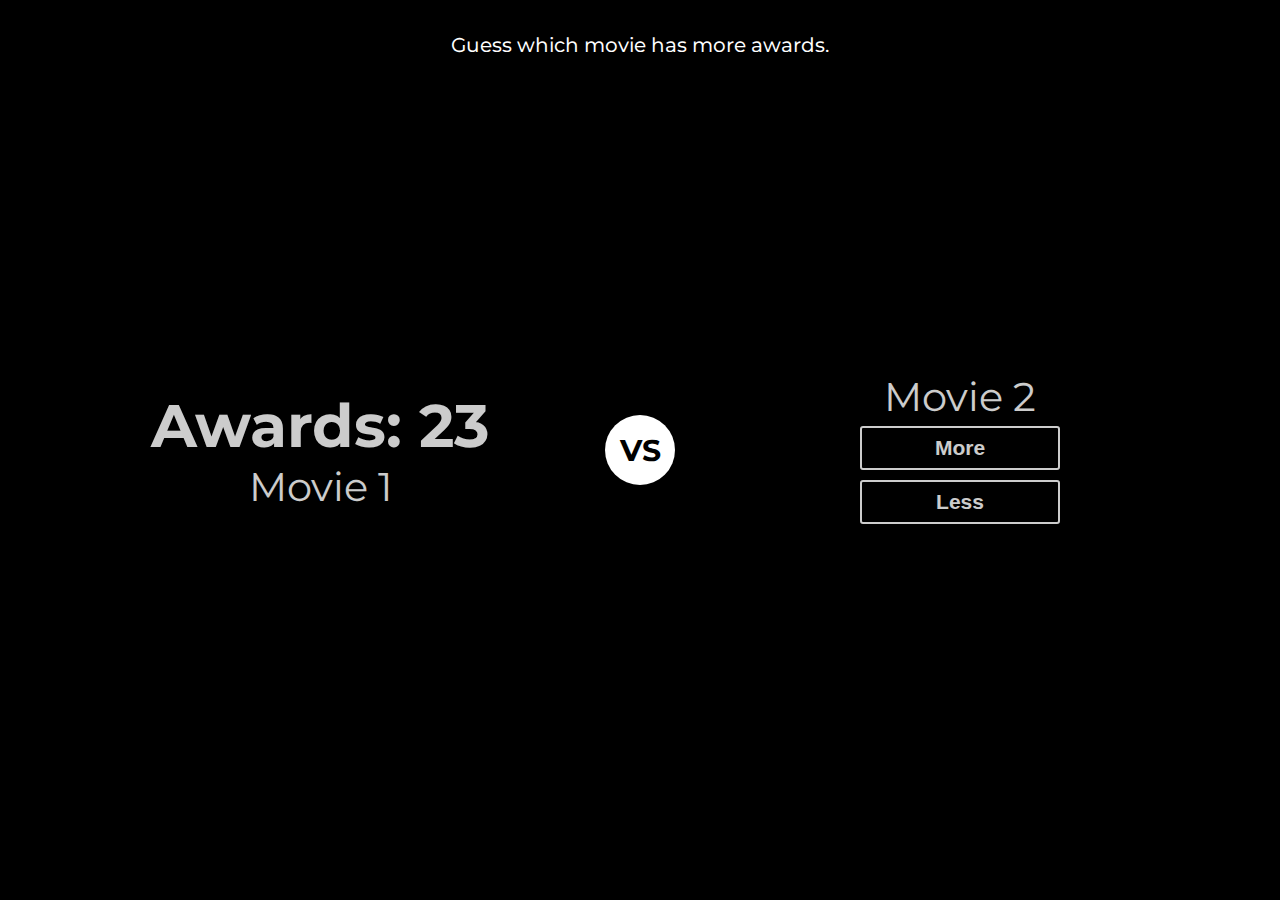
<file: AllergyShield/code/index.html>
<!DOCTYPE html>
<html lang="en">
<head>
    <meta charset="UTF-8">
    <meta name="viewport" content="width=device-width, initial-scale=1.0">
    <title>MOVIE AWARD GUESSER</title>
    <link rel="stylesheet" href="style.css">
    <link rel="preconnect" href="https://fonts.googleapis.com">
    <link rel="preconnect" href="https://fonts.gstatic.com" crossorigin>
    <link href="https://fonts.googleapis.com/css2?family=Montserrat:ital,wght@0,100..900;1,100..900&display=swap" rel="stylesheet">
</head>
<body>
    <div class="content">
        <div class="top">
            <p>Guess which movie has more awards.</p>
            <h2>VS</h2>
        </div>
        <div class="movies">
            <div class="movie-1">
                <div class="movie-cover-1">
                    <p id="awards-movie-1">Awards: 23</p>
                    <p id="movie-title-1">Movie 1</p>
                </div>
            </div>
            <div class="movie-2">
                <div class="movie-cover-2">
                    <p id="awards-movie-2" style="display: none;">Awards: 12</p>
                    <p id="movie-title-2">Movie 2</p>
                    <button onclick="guess(true)">More</button>
                    <button onclick="guess(false)">Less</button>
                </div>
            </div>
        </div>
        <div id="result" style="display: none;">
            <p>Your score: <span id="score">0</span></p>
            <button onclick="tryAgain()">Try Again</button>
        </div>
    </div>
    <script src="script.js"></script>
</body>
</html>
</file>
<file: AllergyShield/code/style.css>
*{
    margin: 0;
    padding: 0;
    box-sizing: border-box;
}

body {
    font-family: "Montserrat", sans-serif;
    text-align: center;
}

.content{
    height: 100vh;
    width: 100%;
}
.top p {
    position: absolute;
    left: 50%;
    top: 5%;
    transform: translate(-50%, -50%);
    color: white;
    font-size: 20px;
    font-weight: 450;
}
.top h2{
    position: absolute;
    left: 50%;
    top: 50%;
    transform: translate(-50%, -50%);
    color: rgb(0, 0, 0);
    font-size: 30px;
    font-weight: bolder;
    background: white;
    border-radius: 100%;
    height: 70px;
    width: 70px;
    display: flex;
    justify-content: center;
    align-items: center;
}

.movies {
    display: flex;
    justify-content: center;
}

.movie {
    margin: 0 20px;
}

#result {
    margin-top: 20px;
}

.movie-1, .movie-2{
    background: rgb(0, 0, 0);
    width: 50%;
    height: 100vh;
    display: flex;
    align-items: center;
    justify-content: center;
}

.movie-cover-1, .movie-cover-2 {
    opacity: .8;
    background-size: cover;
    background-position: center;
    background-repeat: no-repeat;
    height: 100vh;
    width: 100%;
    display: flex;
    justify-content: center;
    align-items: center;
    flex-direction: column;
    z-index: 0;
}


#movie-title-1, #movie-title-2{
    color: white;
    font-size: 40px;
    z-index: 10;
}

#awards-movie-1, #awards-movie-2{
    color: white;
    font-size: 60px;
    font-weight: bold;
}


.movie-cover-2 button{
    background: none;
    border: 2px solid white;
    height: 44px;
    width: 200px;
    margin: 5px;
    border-radius: 3px;
    transition: .2s;
    z-index: 10;
    color: rgb(255, 255, 255);
    font-size: 21px;
    font-weight: bold;
}
.movie-cover-2 button:hover{
    background: rgb(255, 255, 255);
    color: black;
    cursor: pointer;
}
</file>
